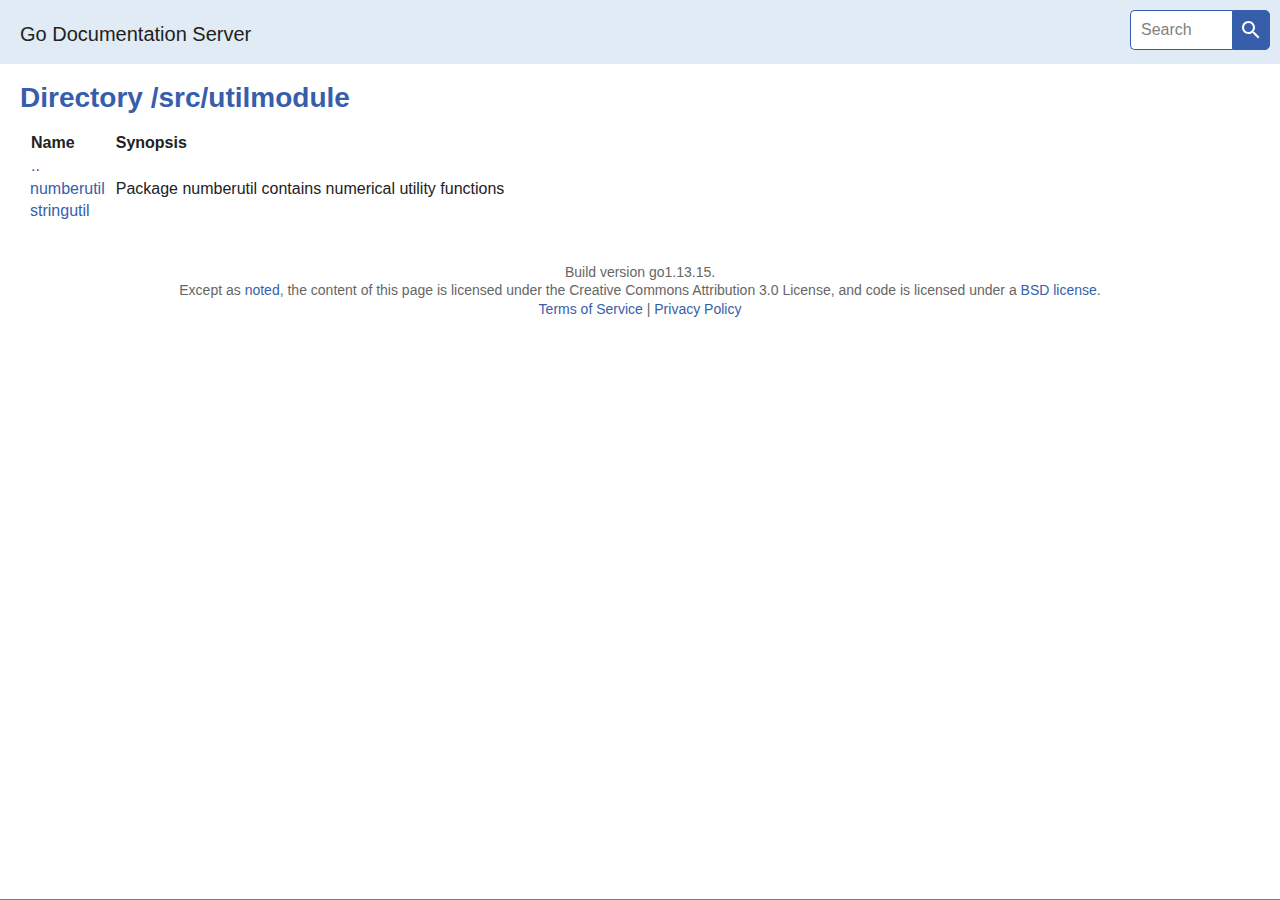
<file: master/pkg/utilmodule/index.html>
<!DOCTYPE html>
<html>
<head>
<meta http-equiv="Content-Type" content="text/html; charset=utf-8">
<meta name="viewport" content="width=device-width, initial-scale=1">
<meta name="theme-color" content="#375EAB">

  <title>/src/utilmodule - Go Documentation Server</title>

<link type="text/css" rel="stylesheet" href="../../lib/godoc/style.css">

<script>window.initFuncs = [];</script>
<script src="../../lib/godoc/jquery.js" defer></script>



<script>var goVersion = "go1.13.15";</script>
<script src="../../lib/godoc/godocs.js" defer></script>
</head>
<body>

<div id='lowframe' style="position: fixed; bottom: 0; left: 0; height: 0; width: 100%; border-top: thin solid grey; background-color: white; overflow: auto;">
...
</div><!-- #lowframe -->

<div id="topbar" class="wide"><div class="container">
<div class="top-heading" id="heading-wide"><a href="http://localhost:8080/pkg/">Go Documentation Server</a></div>
<div class="top-heading" id="heading-narrow"><a href="http://localhost:8080/pkg/">GoDoc</a></div>
<a href="index.html#" id="menu-button"><span id="menu-button-arrow">&#9661;</span></a>
<form method="GET" action="http://localhost:8080/search">
<div id="menu">

<span class="search-box"><input type="search" id="search" name="q" placeholder="Search" aria-label="Search" required><button type="submit"><span><!-- magnifying glass: --><svg width="24" height="24" viewBox="0 0 24 24"><title>submit search</title><path d="M15.5 14h-.79l-.28-.27C15.41 12.59 16 11.11 16 9.5 16 5.91 13.09 3 9.5 3S3 5.91 3 9.5 5.91 16 9.5 16c1.61 0 3.09-.59 4.23-1.57l.27.28v.79l5 4.99L20.49 19l-4.99-5zm-6 0C7.01 14 5 11.99 5 9.5S7.01 5 9.5 5 14 7.01 14 9.5 11.99 14 9.5 14z"/><path d="M0 0h24v24H0z" fill="none"/></svg></span></button></span>
</div>
</form>

</div></div>



<div id="page" class="wide">
<div class="container">


  <h1>
    Directory /src/utilmodule
    <span class="text-muted"></span>
  </h1>







<div id="nav"></div>


<!--
	Copyright 2009 The Go Authors. All rights reserved.
	Use of this source code is governed by a BSD-style
	license that can be found in the LICENSE file.
-->
<!--
	Note: Static (i.e., not template-generated) href and id
	attributes start with "pkg-" to make it impossible for
	them to conflict with generated attributes (some of which
	correspond to Go identifiers).
-->





	
	
	<div class="pkg-dir">
		<table>
			<tr>
				<th class="pkg-name">Name</th>
				<th class="pkg-synopsis">Synopsis</th>
			</tr>

			
			<tr>
				<td colspan="2"><a href="http://localhost:8080/pkg/">..</a></td>
			</tr>
			

			
				<tr>
				
					<td class="pkg-name" style="padding-left: 0px;">
						<a href="numberutil/index.html">numberutil</a>
					</td>
				
					<td class="pkg-synopsis">
						Package numberutil contains numerical utility functions
					</td>
				</tr>
			
				<tr>
				
					<td class="pkg-name" style="padding-left: 0px;">
						<a href="stringutil/index.html">stringutil</a>
					</td>
				
					<td class="pkg-synopsis">
						
					</td>
				</tr>
			
		</table>
	</div>



<div id="footer">
Build version go1.13.15.<br>
Except as <a href="https://developers.google.com/site-policies#restrictions">noted</a>,
the content of this page is licensed under the
Creative Commons Attribution 3.0 License,
and code is licensed under a <a href="http://localhost:8080/LICENSE">BSD license</a>.<br>
<a href="https://golang.org/doc/tos.html">Terms of Service</a> |
<a href="https://www.google.com/intl/en/policies/privacy/">Privacy Policy</a>
</div>

</div><!-- .container -->
</div><!-- #page -->
</body>
</html>
</file>
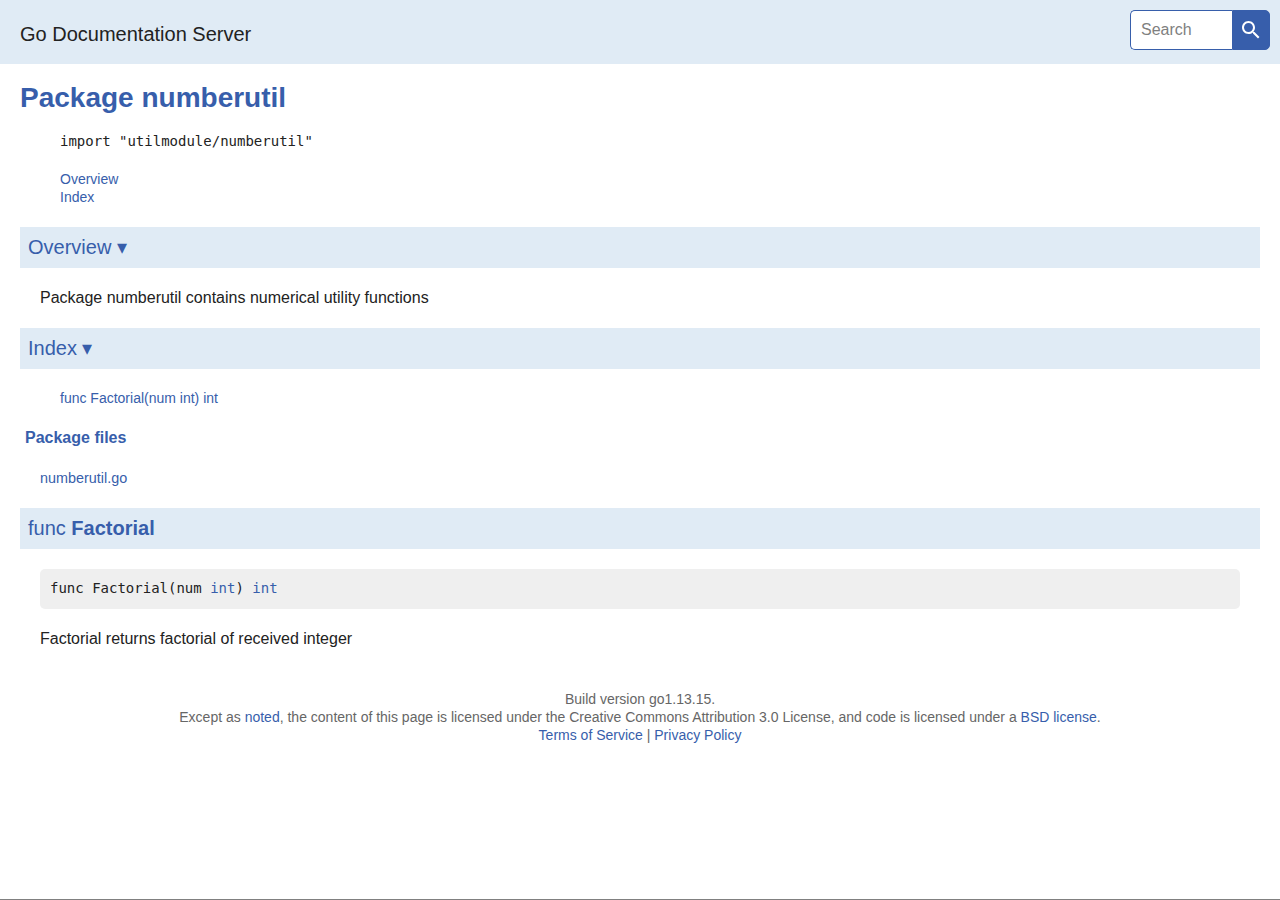
<file: master/pkg/utilmodule/numberutil/index.html>
<!DOCTYPE html>
<html>
<head>
<meta http-equiv="Content-Type" content="text/html; charset=utf-8">
<meta name="viewport" content="width=device-width, initial-scale=1">
<meta name="theme-color" content="#375EAB">

  <title>numberutil - Go Documentation Server</title>

<link type="text/css" rel="stylesheet" href="../../../lib/godoc/style.css">

<script>window.initFuncs = [];</script>
<script src="../../../lib/godoc/jquery.js" defer></script>



<script>var goVersion = "go1.13.15";</script>
<script src="../../../lib/godoc/godocs.js" defer></script>
</head>
<body>

<div id='lowframe' style="position: fixed; bottom: 0; left: 0; height: 0; width: 100%; border-top: thin solid grey; background-color: white; overflow: auto;">
...
</div><!-- #lowframe -->

<div id="topbar" class="wide"><div class="container">
<div class="top-heading" id="heading-wide"><a href="http://localhost:8080/pkg/">Go Documentation Server</a></div>
<div class="top-heading" id="heading-narrow"><a href="http://localhost:8080/pkg/">GoDoc</a></div>
<a href="index.html#" id="menu-button"><span id="menu-button-arrow">&#9661;</span></a>
<form method="GET" action="http://localhost:8080/search">
<div id="menu">

<span class="search-box"><input type="search" id="search" name="q" placeholder="Search" aria-label="Search" required><button type="submit"><span><!-- magnifying glass: --><svg width="24" height="24" viewBox="0 0 24 24"><title>submit search</title><path d="M15.5 14h-.79l-.28-.27C15.41 12.59 16 11.11 16 9.5 16 5.91 13.09 3 9.5 3S3 5.91 3 9.5 5.91 16 9.5 16c1.61 0 3.09-.59 4.23-1.57l.27.28v.79l5 4.99L20.49 19l-4.99-5zm-6 0C7.01 14 5 11.99 5 9.5S7.01 5 9.5 5 14 7.01 14 9.5 11.99 14 9.5 14z"/><path d="M0 0h24v24H0z" fill="none"/></svg></span></button></span>
</div>
</form>

</div></div>



<div id="page" class="wide">
<div class="container">


  <h1>
    Package numberutil
    <span class="text-muted"></span>
  </h1>







<div id="nav"></div>


<!--
	Copyright 2009 The Go Authors. All rights reserved.
	Use of this source code is governed by a BSD-style
	license that can be found in the LICENSE file.
-->
<!--
	Note: Static (i.e., not template-generated) href and id
	attributes start with "pkg-" to make it impossible for
	them to conflict with generated attributes (some of which
	correspond to Go identifiers).
-->

	<script>
	document.ANALYSIS_DATA = null;
	document.CALLGRAPH = null;
	</script>

	
		
		<div id="short-nav">
			<dl>
			<dd><code>import "utilmodule/numberutil"</code></dd>
			</dl>
			<dl>
			<dd><a href="index.html#pkg-overview" class="overviewLink">Overview</a></dd>
			<dd><a href="index.html#pkg-index" class="indexLink">Index</a></dd>
			
			
			</dl>
		</div>
		<!-- The package's Name is printed as title by the top-level template -->
		<div id="pkg-overview" class="toggleVisible">
			<div class="collapsed">
				<h2 class="toggleButton" title="Click to show Overview section">Overview ▹</h2>
			</div>
			<div class="expanded">
				<h2 class="toggleButton" title="Click to hide Overview section">Overview ▾</h2>
				<p>
Package numberutil contains numerical utility functions
</p>

				
			</div>
		</div>

		<div id="pkg-index" class="toggleVisible">
		<div class="collapsed">
			<h2 class="toggleButton" title="Click to show Index section">Index ▹</h2>
		</div>
		<div class="expanded">
			<h2 class="toggleButton" title="Click to hide Index section">Index ▾</h2>

		<!-- Table of contents for API; must be named manual-nav to turn off auto nav. -->
			<div id="manual-nav">
			<dl>
			
			
			
				
				<dd><a href="index.html#Factorial">func Factorial(num int) int</a></dd>
			
			
			
			</dl>
			</div><!-- #manual-nav -->

		

		
			<h3>Package files</h3>
			<p>
			<span style="font-size:90%">
			
				<a href="http://localhost:8080/src/utilmodule/numberutil/numberutil.go">numberutil.go</a>
			
			</span>
			</p>
		
		</div><!-- .expanded -->
		</div><!-- #pkg-index -->

		

		
		
		
			
			
			<h2 id="Factorial">func <a href="http://localhost:8080/src/utilmodule/numberutil/numberutil.go?s=130:157#L1">Factorial</a>
				<a class="permalink" href="index.html#Factorial">&#xb6;</a>
				
				
			</h2>
			<pre>func Factorial(num <a href="http://localhost:8080/pkg/builtin/#int">int</a>) <a href="http://localhost:8080/pkg/builtin/#int">int</a></pre>
			<p>
Factorial returns factorial of received integer
</p>

			
			

		
		
	

	







<div id="footer">
Build version go1.13.15.<br>
Except as <a href="https://developers.google.com/site-policies#restrictions">noted</a>,
the content of this page is licensed under the
Creative Commons Attribution 3.0 License,
and code is licensed under a <a href="http://localhost:8080/LICENSE">BSD license</a>.<br>
<a href="https://golang.org/doc/tos.html">Terms of Service</a> |
<a href="https://www.google.com/intl/en/policies/privacy/">Privacy Policy</a>
</div>

</div><!-- .container -->
</div><!-- #page -->
</body>
</html>
</file>
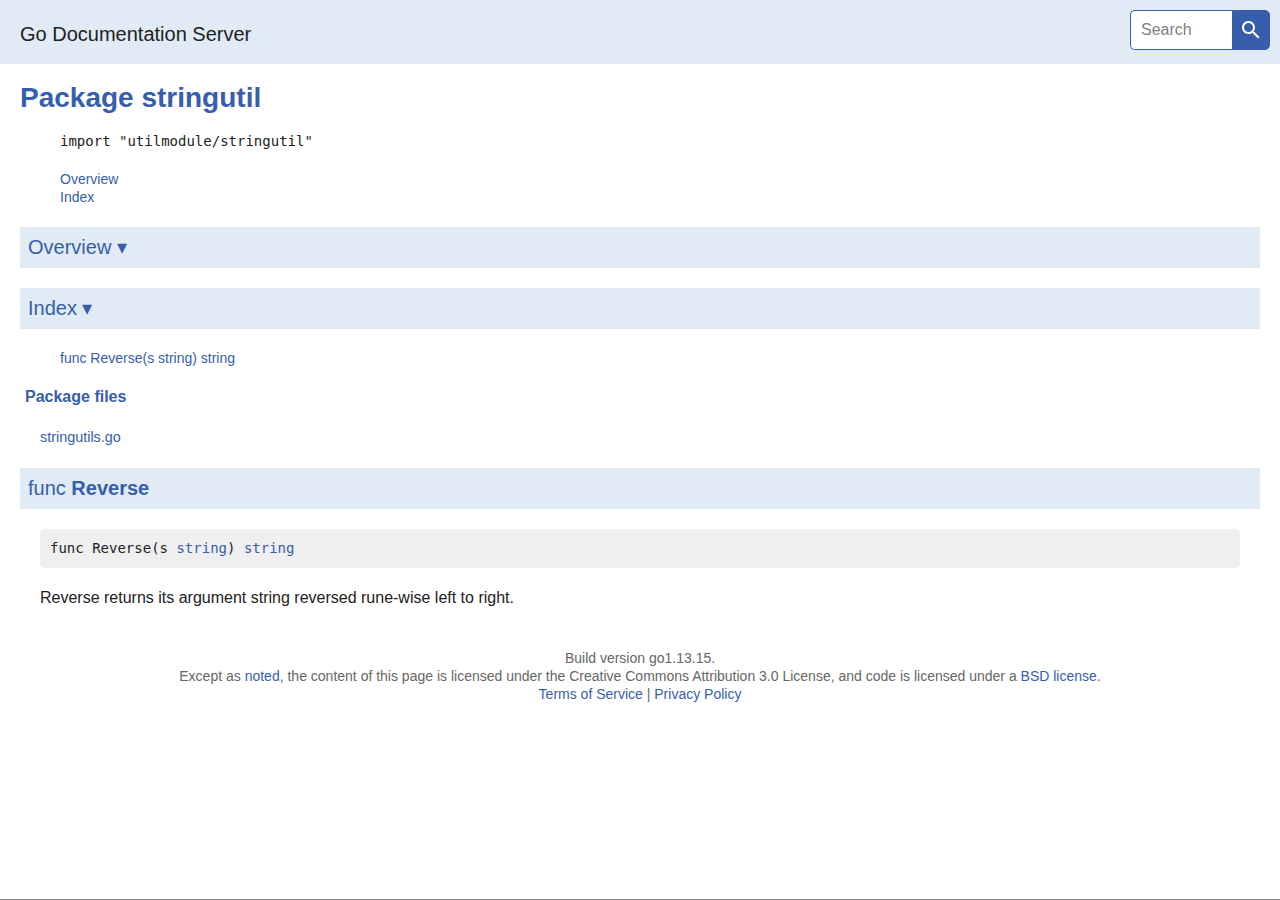
<file: master/pkg/utilmodule/stringutil/index.html>
<!DOCTYPE html>
<html>
<head>
<meta http-equiv="Content-Type" content="text/html; charset=utf-8">
<meta name="viewport" content="width=device-width, initial-scale=1">
<meta name="theme-color" content="#375EAB">

  <title>stringutil - Go Documentation Server</title>

<link type="text/css" rel="stylesheet" href="../../../lib/godoc/style.css">

<script>window.initFuncs = [];</script>
<script src="../../../lib/godoc/jquery.js" defer></script>



<script>var goVersion = "go1.13.15";</script>
<script src="../../../lib/godoc/godocs.js" defer></script>
</head>
<body>

<div id='lowframe' style="position: fixed; bottom: 0; left: 0; height: 0; width: 100%; border-top: thin solid grey; background-color: white; overflow: auto;">
...
</div><!-- #lowframe -->

<div id="topbar" class="wide"><div class="container">
<div class="top-heading" id="heading-wide"><a href="http://localhost:8080/pkg/">Go Documentation Server</a></div>
<div class="top-heading" id="heading-narrow"><a href="http://localhost:8080/pkg/">GoDoc</a></div>
<a href="index.html#" id="menu-button"><span id="menu-button-arrow">&#9661;</span></a>
<form method="GET" action="http://localhost:8080/search">
<div id="menu">

<span class="search-box"><input type="search" id="search" name="q" placeholder="Search" aria-label="Search" required><button type="submit"><span><!-- magnifying glass: --><svg width="24" height="24" viewBox="0 0 24 24"><title>submit search</title><path d="M15.5 14h-.79l-.28-.27C15.41 12.59 16 11.11 16 9.5 16 5.91 13.09 3 9.5 3S3 5.91 3 9.5 5.91 16 9.5 16c1.61 0 3.09-.59 4.23-1.57l.27.28v.79l5 4.99L20.49 19l-4.99-5zm-6 0C7.01 14 5 11.99 5 9.5S7.01 5 9.5 5 14 7.01 14 9.5 11.99 14 9.5 14z"/><path d="M0 0h24v24H0z" fill="none"/></svg></span></button></span>
</div>
</form>

</div></div>



<div id="page" class="wide">
<div class="container">


  <h1>
    Package stringutil
    <span class="text-muted"></span>
  </h1>







<div id="nav"></div>


<!--
	Copyright 2009 The Go Authors. All rights reserved.
	Use of this source code is governed by a BSD-style
	license that can be found in the LICENSE file.
-->
<!--
	Note: Static (i.e., not template-generated) href and id
	attributes start with "pkg-" to make it impossible for
	them to conflict with generated attributes (some of which
	correspond to Go identifiers).
-->

	<script>
	document.ANALYSIS_DATA = null;
	document.CALLGRAPH = null;
	</script>

	
		
		<div id="short-nav">
			<dl>
			<dd><code>import "utilmodule/stringutil"</code></dd>
			</dl>
			<dl>
			<dd><a href="index.html#pkg-overview" class="overviewLink">Overview</a></dd>
			<dd><a href="index.html#pkg-index" class="indexLink">Index</a></dd>
			
			
			</dl>
		</div>
		<!-- The package's Name is printed as title by the top-level template -->
		<div id="pkg-overview" class="toggleVisible">
			<div class="collapsed">
				<h2 class="toggleButton" title="Click to show Overview section">Overview ▹</h2>
			</div>
			<div class="expanded">
				<h2 class="toggleButton" title="Click to hide Overview section">Overview ▾</h2>
				
				
			</div>
		</div>

		<div id="pkg-index" class="toggleVisible">
		<div class="collapsed">
			<h2 class="toggleButton" title="Click to show Index section">Index ▹</h2>
		</div>
		<div class="expanded">
			<h2 class="toggleButton" title="Click to hide Index section">Index ▾</h2>

		<!-- Table of contents for API; must be named manual-nav to turn off auto nav. -->
			<div id="manual-nav">
			<dl>
			
			
			
				
				<dd><a href="index.html#Reverse">func Reverse(s string) string</a></dd>
			
			
			
			</dl>
			</div><!-- #manual-nav -->

		

		
			<h3>Package files</h3>
			<p>
			<span style="font-size:90%">
			
				<a href="http://localhost:8080/src/utilmodule/stringutil/stringutils.go">stringutils.go</a>
			
			</span>
			</p>
		
		</div><!-- .expanded -->
		</div><!-- #pkg-index -->

		

		
		
		
			
			
			<h2 id="Reverse">func <a href="http://localhost:8080/src/utilmodule/stringutil/stringutils.go?s=93:122#L1">Reverse</a>
				<a class="permalink" href="index.html#Reverse">&#xb6;</a>
				
				
			</h2>
			<pre>func Reverse(s <a href="http://localhost:8080/pkg/builtin/#string">string</a>) <a href="http://localhost:8080/pkg/builtin/#string">string</a></pre>
			<p>
Reverse returns its argument string reversed rune-wise left to right.
</p>

			
			

		
		
	

	







<div id="footer">
Build version go1.13.15.<br>
Except as <a href="https://developers.google.com/site-policies#restrictions">noted</a>,
the content of this page is licensed under the
Creative Commons Attribution 3.0 License,
and code is licensed under a <a href="http://localhost:8080/LICENSE">BSD license</a>.<br>
<a href="https://golang.org/doc/tos.html">Terms of Service</a> |
<a href="https://www.google.com/intl/en/policies/privacy/">Privacy Policy</a>
</div>

</div><!-- .container -->
</div><!-- #page -->
</body>
</html>
</file>
<file: master/lib/godoc/style.css>
body {
  margin: 0;
  font-family: Arial, sans-serif;
  background-color: #fff;
  line-height: 1.3;
  text-align: center;
  color: #222;
}
textarea {
  /* Inherit text color from body avoiding illegible text in the case where the
 	* user has inverted the browsers custom text and background colors. */
  color: inherit;
}
pre,
code {
  font-family: Menlo, monospace;
  font-size: 0.875rem;
}
pre {
  line-height: 1.4;
  overflow-x: auto;
}
pre .comment {
  color: #006600;
}
pre .highlight,
pre .highlight-comment,
pre .selection-highlight,
pre .selection-highlight-comment {
  background: #ffff00;
}
pre .selection,
pre .selection-comment {
  background: #ff9632;
}
pre .ln {
  color: #999;
  background: #efefef;
}
.ln {
  -webkit-user-select: none;
  -moz-user-select: none;
  -ms-user-select: none;
  user-select: none;

  /* Ensure 8 characters in the document - which due to floating
   * point rendering issues, might have a width of less than 1 each - are 8
   * characters wide, so a tab in the 9th position indents properly. See
   * https://github.com/webcompat/web-bugs/issues/17530#issuecomment-402675091
   * for more information. */
  display: inline-block;
  width: 8ch;
}

.search-nav {
  margin-left: 1.25rem;
  font-size: 0.875rem;
  column-gap: 1.25rem;
  column-fill: auto;
  column-width: 14rem;
}

.search-nav .indent {
  margin-left: 1.25rem;
}

a,
.exampleHeading .text,
.expandAll {
  color: #375eab;
  text-decoration: none;
}
a:hover,
.exampleHeading .text:hover,
.expandAll:hover {
  text-decoration: underline;
}
.article a {
  text-decoration: underline;
}
.article .title a {
  text-decoration: none;
}

.permalink {
  display: none;
}
:hover > .permalink {
  display: inline;
}

p,
li {
  max-width: 50rem;
  word-wrap: break-word;
}
p,
pre,
ul,
ol {
  margin: 1.25rem;
}
pre {
  background: #efefef;
  padding: 0.625rem;
  border-radius: 0.3125rem;
}

h1,
h2,
h3,
h4,
.rootHeading {
  margin: 1.25rem 0 1.25rem;
  padding: 0;
  color: #375eab;
  font-weight: bold;
}
h1 {
  font-size: 1.75rem;
  line-height: 1;
}
h1 .text-muted {
  color: #777;
}
h2 {
  font-size: 1.25rem;
  background: #e0ebf5;
  padding: 0.5rem;
  line-height: 1.25;
  font-weight: normal;
  overflow: auto;
  overflow-wrap: break-word;
}
h2 a {
  font-weight: bold;
}
h3 {
  font-size: 1.25rem;
  line-height: 1.25;
  overflow: auto;
  overflow-wrap: break-word;
}
h3,
h4 {
  margin: 1.25rem 0.3125rem;
}
h4 {
  font-size: 1rem;
}
.rootHeading {
  font-size: 1.25rem;
  margin: 0;
}

h2 > span,
h3 > span {
  float: right;
  margin: 0 25px 0 0;
  font-weight: normal;
  color: #5279c7;
}

dl {
  margin: 1.25rem;
}
dd {
  margin: 0 0 0 1.25rem;
}
dl,
dd {
  font-size: 0.875rem;
}
div#nav table td {
  vertical-align: top;
}

#pkg-index h3 {
  font-size: 1rem;
}
.pkg-dir {
  padding: 0 0.625rem;
}
.pkg-dir table {
  border-collapse: collapse;
  border-spacing: 0;
}
.pkg-name {
  padding-right: 0.625rem;
}
.alert {
  color: #aa0000;
}

.top-heading {
  float: left;
  padding: 1.313rem 0;
  font-size: 1.25rem;
  font-weight: normal;
}
.top-heading a {
  color: #222;
  text-decoration: none;
}

#pkg-examples h3 {
  float: left;
}

#pkg-examples dl {
  clear: both;
}

.expandAll {
  cursor: pointer;
  float: left;
  margin: 1.25rem 0;
}

div#topbar {
  background: #e0ebf5;
  height: 4rem;
  overflow: hidden;
}

div#page {
  width: 100%;
}
div#page > .container,
div#topbar > .container {
  text-align: left;
  margin-left: auto;
  margin-right: auto;
  padding: 0 1.25rem;
}
div#topbar > .container,
div#page > .container {
  max-width: 59.38rem;
}
div#page.wide > .container,
div#topbar.wide > .container {
  max-width: none;
}
div#plusone {
  float: right;
  clear: right;
  margin-top: 0.3125rem;
}

div#footer {
  text-align: center;
  color: #666;
  font-size: 0.875rem;
  margin: 2.5rem 0;
}

div#menu > a,
input#search,
div#learn .buttons a,
div.play .buttons a,
div#blog .read a,
#menu-button {
  padding: 0.625rem;

  text-decoration: none;
  font-size: 1rem;
  border-radius: 0.3125rem;
}
div#playground .buttons a,
div#menu > a,
input#search,
#menu-button {
  border: 0.0625rem solid #375eab;
}
div#playground .buttons a,
div#menu > a,
#menu-button {
  color: white;
  background: #375eab;
}
#playgroundButton.active {
  background: white;
  color: #375eab;
}
a#start,
div#learn .buttons a,
div.play .buttons a,
div#blog .read a {
  color: #222;
  border: 0.0625rem solid #375eab;
  background: #e0ebf5;
}
.download {
  width: 9.375rem;
}

div#menu {
  text-align: right;
  padding: 0.625rem;
  white-space: nowrap;
  max-height: 0;
  -moz-transition: max-height 0.25s linear;
  transition: max-height 0.25s linear;
  width: 100%;
}
div#menu.menu-visible {
  max-height: 31.25rem;
}
div#menu > a,
#menu-button {
  margin: 0.625rem 0.125rem;
  padding: 0.625rem;
}
::-webkit-input-placeholder {
  color: #7f7f7f;
  opacity: 1;
}
::placeholder {
  color: #7f7f7f;
  opacity: 1;
}
#menu .search-box {
  display: inline-flex;
  width: 8.75rem;
}
input#search {
  background: white;
  color: #222;
  box-sizing: border-box;
  -webkit-appearance: none;
  border-top-right-radius: 0;
  border-bottom-right-radius: 0;
  border-right: 0;
  margin-right: 0;
  flex-grow: 1;
  max-width: 100%;
  min-width: 5.625rem;
}
input#search:-webkit-search-decoration {
  -webkit-appearance: none;
}
input#search:-moz-ui-invalid {
  box-shadow: unset;
}
input#search + button {
  display: inline;
  font-size: 1em;
  background-color: #375eab;
  color: white;
  border: 0.0625rem solid #375eab;
  border-top-left-radius: 0;
  border-top-right-radius: 0.3125rem;
  border-bottom-left-radius: 0;
  border-bottom-right-radius: 0.3125rem;
  margin-left: 0;
  cursor: pointer;
}
input#search + button span {
  display: flex;
}
input#search + button svg {
  fill: white;
}

#menu-button {
  display: none;
  position: absolute;
  right: 0.3125rem;
  top: 0;
  margin-right: 0.3125rem;
}
#menu-button-arrow {
  display: inline-block;
}
.vertical-flip {
  transform: rotate(-180deg);
}

div.left {
  float: left;
  clear: left;
  margin-right: 2.5%;
}
div.right {
  float: right;
  clear: right;
  margin-left: 2.5%;
}
div.left,
div.right {
  width: 45%;
}

div#learn,
div#about {
  padding-top: 1.25rem;
}
div#learn h2,
div#about {
  margin: 0;
}
div#about {
  font-size: 1.25rem;
  margin: 0 auto 1.875rem;
}
a#start {
  display: block;
  padding: 0.625rem;

  text-align: center;
  text-decoration: none;
  border-radius: 0.3125rem;
}
a#start .big {
  display: block;
  font-weight: bold;
  font-size: 1.25rem;
}
a#start .desc {
  display: block;
  font-size: 0.875rem;
  font-weight: normal;
  margin-top: 0.3125rem;
}

div#learn .popout {
  float: right;
  display: block;
  cursor: pointer;
  font-size: 0.75rem;
  background: url(../../doc/share.png) no-repeat;
  background-position: right center;
  padding: 0.375rem 1.688rem;
}
div#learn pre,
div#learn textarea {
  padding: 0;
  margin: 0;
  font-family: Menlo, monospace;
  font-size: 0.875rem;
}
div#learn .input {
  padding: 0.625rem;
  margin-top: 0.625rem;
  height: 9.375rem;

  border-top-left-radius: 0.3125rem;
  border-top-right-radius: 0.3125rem;
}
div#learn .input textarea {
  width: 100%;
  height: 100%;
  border: none;
  outline: none;
  resize: none;
}
div#learn .output {
  border-top: none !important;

  padding: 0.625rem;
  height: 3.688rem;
  overflow: auto;

  border-bottom-right-radius: 0.3125rem;
  border-bottom-left-radius: 0.3125rem;
}
div#learn .output pre {
  padding: 0;
  border-radius: 0;
}
div#learn .input,
div#learn .input textarea,
div#learn .output,
div#learn .output pre {
  background: #ffffd8;
}
div#learn .input,
div#learn .output {
  border: 0.0625rem solid #375eab;
}
div#learn .buttons {
  float: right;
  padding: 1.25rem 0 0.625rem 0;
  text-align: right;
}
div#learn .buttons a {
  height: 1rem;
  margin-left: 0.3125rem;
  padding: 0.625rem;
}
div#learn .toys {
  margin-top: 0.5rem;
}
div#learn .toys select {
  font-size: 0.875rem;
  border: 0.0625rem solid #375eab;
  margin: 0;
}
div#learn .output .exit {
  display: none;
}

div#video {
  max-width: 100%;
}
div#blog,
div#video {
  margin-top: 2.5rem;
}
div#blog > a,
div#blog > div,
div#blog > h2,
div#video > a,
div#video > div,
div#video > h2 {
  margin-bottom: 0.625rem;
}
div#blog .title,
div#video .title {
  display: block;
  font-size: 1.25rem;
}
div#blog .when {
  color: #666;
  font-size: 0.875rem;
}
div#blog .read {
  text-align: right;
}

@supports (--c: 0) {
  [style*='--aspect-ratio-padding:'] {
    position: relative;
    overflow: hidden;
    padding-top: var(--aspect-ratio-padding);
  }

  [style*='--aspect-ratio-padding:'] > * {
    position: absolute;
    top: 0;
    left: 0;
    width: 100%;
    height: 100%;
  }
}

.toggleButton {
  cursor: pointer;
}
.toggle > .collapsed {
  display: block;
}
.toggle > .expanded {
  display: none;
}
.toggleVisible > .collapsed {
  display: none;
}
.toggleVisible > .expanded {
  display: block;
}

table.codetable {
  margin-left: auto;
  margin-right: auto;
  border-style: none;
}
table.codetable td {
  padding-right: 0.625rem;
}
hr {
  border-style: none;
  border-top: 0.0625rem solid black;
}

img.gopher {
  float: right;
  margin-left: 0.625rem;
  margin-top: -2.5rem;
  margin-bottom: 0.625rem;
  z-index: -1;
}
h2 {
  clear: right;
}

/* example and drop-down playground */
div.play {
  padding: 0 1.25rem 2.5rem 1.25rem;
}
div.play pre,
div.play textarea,
div.play .lines {
  padding: 0;
  margin: 0;
  font-family: Menlo, monospace;
  font-size: 0.875rem;
}
div.play .input {
  padding: 0.625rem;
  margin-top: 0.625rem;

  border-top-left-radius: 0.3125rem;
  border-top-right-radius: 0.3125rem;

  overflow: hidden;
}
div.play .input textarea {
  width: 100%;
  height: 100%;
  border: none;
  outline: none;
  resize: none;

  overflow: hidden;
}
div#playground .input textarea {
  overflow: auto;
  resize: auto;
}
div.play .output {
  border-top: none !important;

  padding: 0.625rem;
  max-height: 12.5rem;
  overflow: auto;

  border-bottom-right-radius: 0.3125rem;
  border-bottom-left-radius: 0.3125rem;
}
div.play .output pre {
  padding: 0;
  border-radius: 0;
}
div.play .input,
div.play .input textarea,
div.play .output,
div.play .output pre {
  background: #ffffd8;
}
div.play .input,
div.play .output {
  border: 0.0625rem solid #375eab;
}
div.play .buttons {
  float: right;
  padding: 1.25rem 0 0.625rem 0;
  text-align: right;
}
div.play .buttons a {
  height: 1rem;
  margin-left: 0.3125rem;
  padding: 0.625rem;
  cursor: pointer;
}
.output .stderr {
  color: #933;
}
.output .system {
  color: #999;
}

/* drop-down playground */
div#playground {
  /* start hidden; revealed by javascript */
  display: none;
}
div#playground {
  position: absolute;
  top: 3.938rem;
  right: 1.25rem;
  padding: 0 0.625rem 0.625rem 0.625rem;
  z-index: 1;
  text-align: left;
  background: #e0ebf5;

  border: 0.0625rem solid #b0bbc5;
  border-top: none;

  border-bottom-left-radius: 0.3125rem;
  border-bottom-right-radius: 0.3125rem;
}
div#playground .code {
  width: 32.5rem;
  height: 12.5rem;
}
div#playground .output {
  height: 6.25rem;
}

/* Inline runnable snippets (play.js/initPlayground) */
#content .code pre,
#content .playground pre,
#content .output pre {
  margin: 0;
  padding: 0;
  background: none;
  border: none;
  outline: 0 solid transparent;
  overflow: auto;
}
#content .playground .number,
#content .code .number {
  color: #999;
}
#content .code,
#content .playground,
#content .output {
  width: auto;
  margin: 1.25rem;
  padding: 0.625rem;
  border-radius: 0.3125rem;
}
#content .code,
#content .playground {
  background: #e9e9e9;
}
#content .output {
  background: #202020;
}
#content .output .stdout,
#content .output pre {
  color: #e6e6e6;
}
#content .output .stderr,
#content .output .error {
  color: rgb(244, 74, 63);
}
#content .output .system,
#content .output .exit {
  color: rgb(255, 209, 77);
}
#content .buttons {
  position: relative;
  float: right;
  top: -3.125rem;
  right: 1.875rem;
}
#content .output .buttons {
  top: -3.75rem;
  right: 0;
  height: 0;
}
#content .buttons .kill {
  display: none;
  visibility: hidden;
}
a.error {
  font-weight: bold;
  color: white;
  background-color: darkred;
  border-bottom-left-radius: 0.25rem;
  border-bottom-right-radius: 0.25rem;
  border-top-left-radius: 0.25rem;
  border-top-right-radius: 0.25rem;
  padding: 0.125rem 0.25rem 0.125rem 0.25rem; /* TRBL */
}

#heading-narrow {
  display: none;
}

.downloading {
  background: #f9f9be;
  padding: 0.625rem;
  text-align: center;
  border-radius: 0.3125rem;
}

@media (max-width: 58.125em) {
  #heading-wide {
    display: none;
  }
  #heading-narrow {
    display: block;
  }
}

@media (max-width: 47.5em) {
  .container .left,
  .container .right {
    width: auto;
    float: none;
  }

  div#about {
    max-width: 31.25rem;
    text-align: center;
  }
}

@media (min-width: 43.75em) and (max-width: 62.5em) {
  div#menu > a {
    margin: 0.3125rem 0;
    font-size: 0.875rem;
  }

  input#search {
    font-size: 0.875rem;
  }
}

@media (max-width: 43.75em) {
  body {
    font-size: 0.9375rem;
  }

  div#playground {
    left: 0;
    right: 0;
  }

  pre,
  code {
    font-size: 0.866rem;
  }

  div#page > .container {
    padding: 0 0.625rem;
  }

  div#topbar {
    height: auto;
    padding: 0.625rem;
  }

  div#topbar > .container {
    padding: 0;
  }

  #heading-wide {
    display: block;
  }
  #heading-narrow {
    display: none;
  }

  .top-heading {
    float: none;
    display: inline-block;
    padding: 0.75rem;
  }

  div#menu {
    padding: 0;
    min-width: 0;
    text-align: left;
    float: left;
  }

  div#menu > a {
    display: block;
    margin-left: 0;
    margin-right: 0;
  }

  #menu .search-box {
    display: flex;
    width: 100%;
  }

  #menu-button {
    display: inline-block;
  }

  p,
  pre,
  ul,
  ol {
    margin: 0.625rem;
  }

  .pkg-synopsis {
    display: none;
  }

  img.gopher {
    display: none;
  }
}

@media (max-width: 30em) {
  #heading-wide {
    display: none;
  }
  #heading-narrow {
    display: block;
  }
}

@media print {
  pre {
    background: #fff;
    border: 0.0625rem solid #bbb;
    white-space: pre-wrap;
  }
}
</file>
